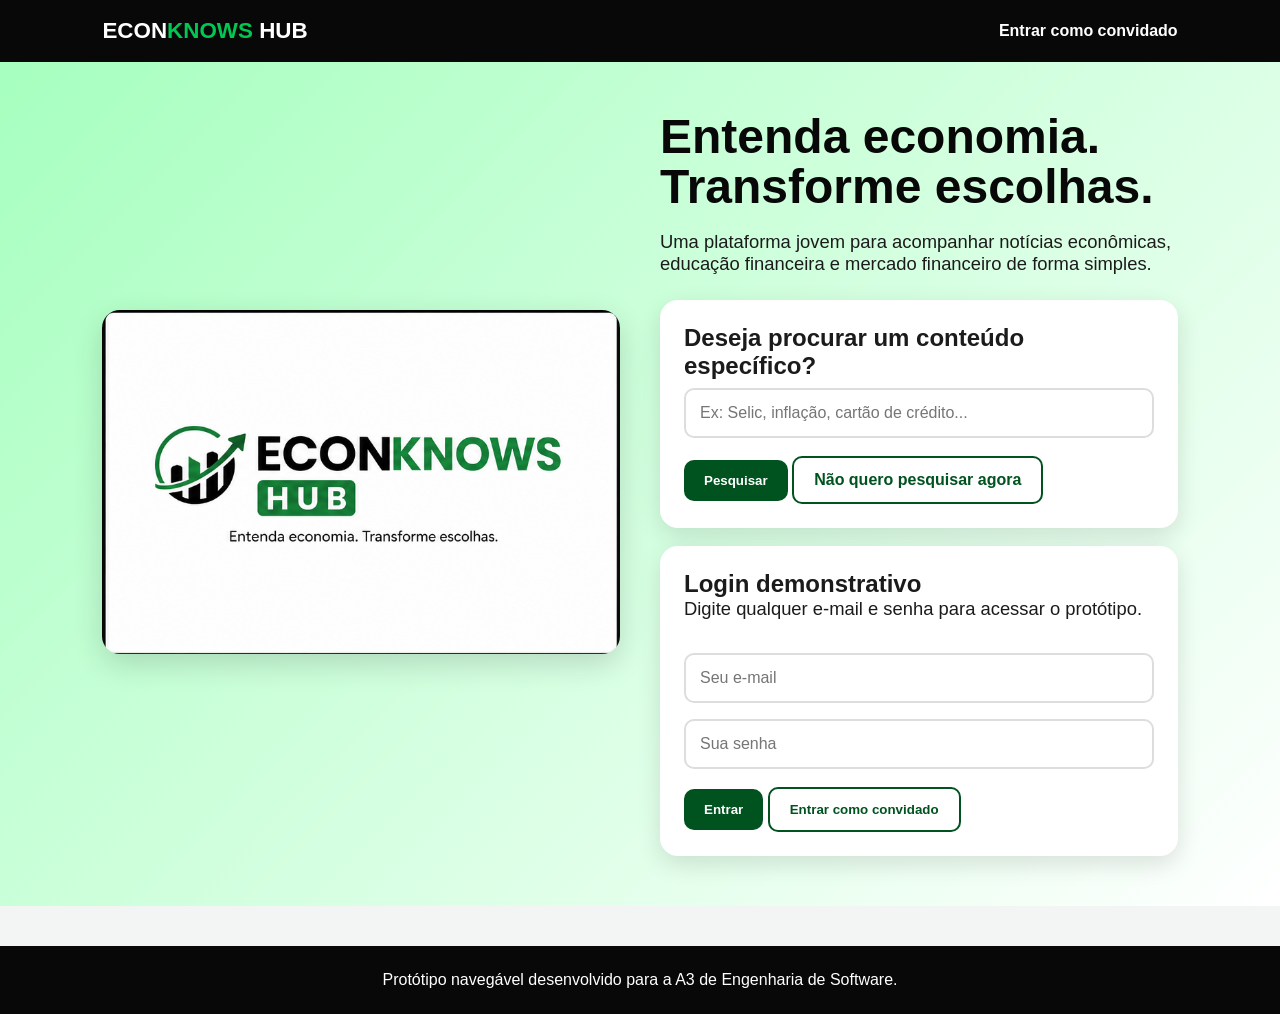
<file: A3_EconKnows_HUB/index.html>
<!DOCTYPE html>
<html lang="pt-BR">
<head>
  <meta charset="UTF-8">
  <meta name="viewport" content="width=device-width, initial-scale=1.0">
  <title>EconKnows HUB | Login</title>
  <link rel="stylesheet" href="css/style.css">
</head>
<body>

<header class="header">
  <div class="logo-text">ECON<span>KNOWS</span> HUB</div>
  <nav class="nav">
    <a href="hub.html">Entrar como convidado</a>
  </nav>
</header>

<main class="hero">
  <section>
    <img src="img/logo.png" alt="Logo EconKnows HUB">
  </section>

  <section>
    <h1>Entenda economia. Transforme escolhas.</h1>
    <p>
      Uma plataforma jovem para acompanhar notícias econômicas,
      educação financeira e mercado financeiro de forma simples.
    </p>

    <div class="search-box">
      <h2>Deseja procurar um conteúdo específico?</h2>
      <input type="text" id="search" placeholder="Ex: Selic, inflação, cartão de crédito...">
      <button onclick="fakeSearch()">Pesquisar</button>
      <a class="btn btn-light" href="hub.html">Não quero pesquisar agora</a>
    </div>

    <div class="card-login">
      <h2>Login demonstrativo</h2>
      <p>Digite qualquer e-mail e senha para acessar o protótipo.</p>
      <input type="email" placeholder="Seu e-mail">
      <input type="password" placeholder="Sua senha">
      <button onclick="fakeLogin()">Entrar</button>
      <button class="btn-light" onclick="guestLogin()">Entrar como convidado</button>
    </div>
  </section>
</main>

<footer class="footer">
  Protótipo navegável desenvolvido para a A3 de Engenharia de Software.
</footer>

<script src="js/script.js"></script>
</body>
</html>
</file>
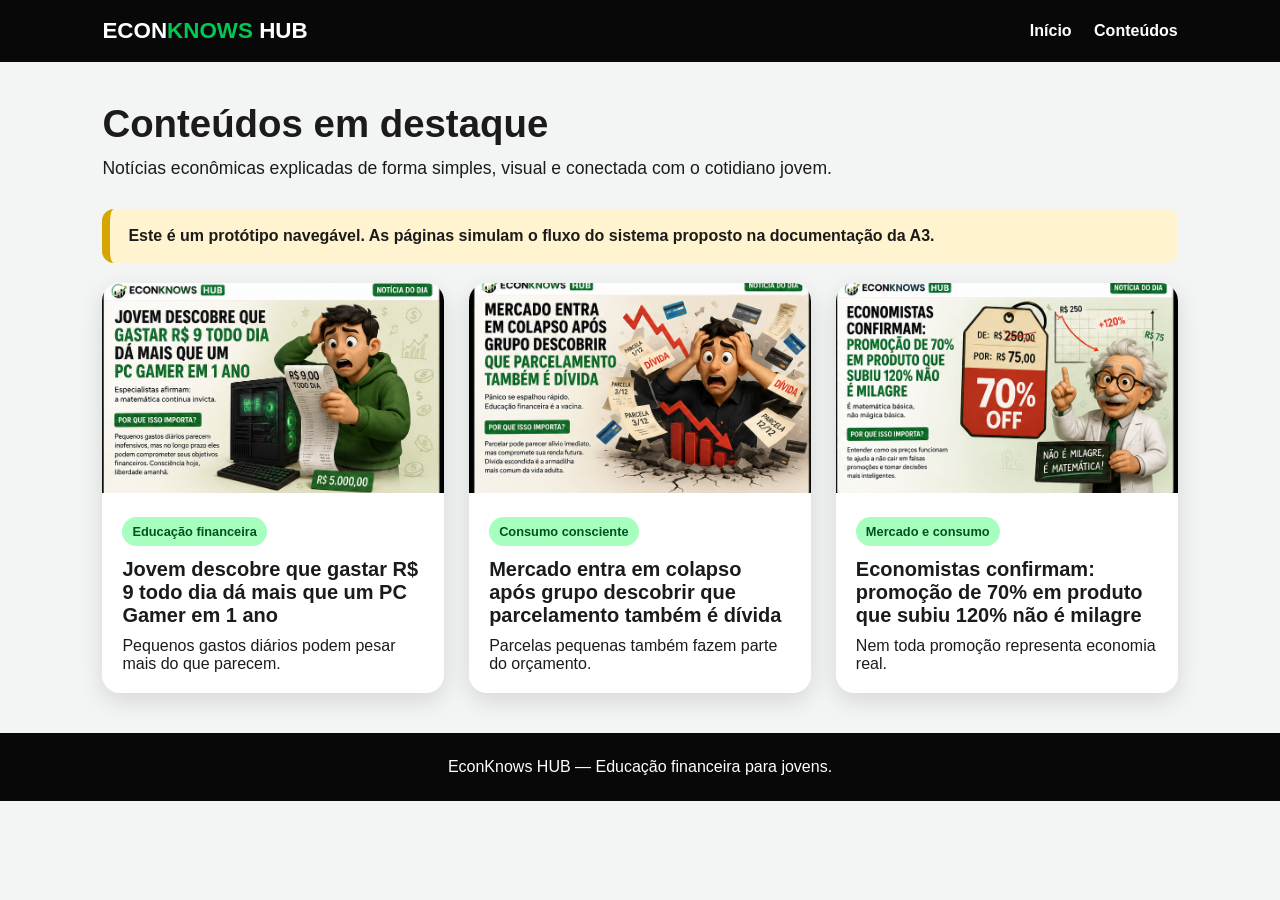
<file: A3_EconKnows_HUB/hub.html>
<!DOCTYPE html>
<html lang="pt-BR">
<head>
  <meta charset="UTF-8">
  <meta name="viewport" content="width=device-width, initial-scale=1.0">
  <title>EconKnows HUB | Notícias</title>
  <link rel="stylesheet" href="css/style.css">
</head>
<body>

<header class="header">
  <div class="logo-text">ECON<span>KNOWS</span> HUB</div>
  <nav class="nav">
    <a href="index.html">Início</a>
    <a href="hub.html">Conteúdos</a>
  </nav>
</header>

<main class="container">
  <h1 class="page-title">Conteúdos em destaque</h1>
  <p class="subtitle">
    Notícias econômicas explicadas de forma simples, visual e conectada com o cotidiano jovem.
  </p>

  <div class="prototype-alert">
    Este é um protótipo navegável. As páginas simulam o fluxo do sistema proposto na documentação da A3.
  </div>

  <section class="grid-news">
    <a href="noticia1.html" class="news-card">
      <img src="img/noticia1.png" alt="Notícia sobre gastos diários">
      <div class="news-content">
        <span class="tag">Educação financeira</span>
        <h2>Jovem descobre que gastar R$ 9 todo dia dá mais que um PC Gamer em 1 ano</h2>
        <p>Pequenos gastos diários podem pesar mais do que parecem.</p>
      </div>
    </a>

    <a href="noticia2.html" class="news-card">
      <img src="img/noticia2.png" alt="Notícia sobre parcelamento">
      <div class="news-content">
        <span class="tag">Consumo consciente</span>
        <h2>Mercado entra em colapso após grupo descobrir que parcelamento também é dívida</h2>
        <p>Parcelas pequenas também fazem parte do orçamento.</p>
      </div>
    </a>

    <a href="noticia3.html" class="news-card">
      <img src="img/noticia3.png" alt="Notícia sobre promoção">
      <div class="news-content">
        <span class="tag">Mercado e consumo</span>
        <h2>Economistas confirmam: promoção de 70% em produto que subiu 120% não é milagre</h2>
        <p>Nem toda promoção representa economia real.</p>
      </div>
    </a>
  </section>
</main>

<footer class="footer">
  EconKnows HUB — Educação financeira para jovens.
</footer>

</body>
</html>
</file>
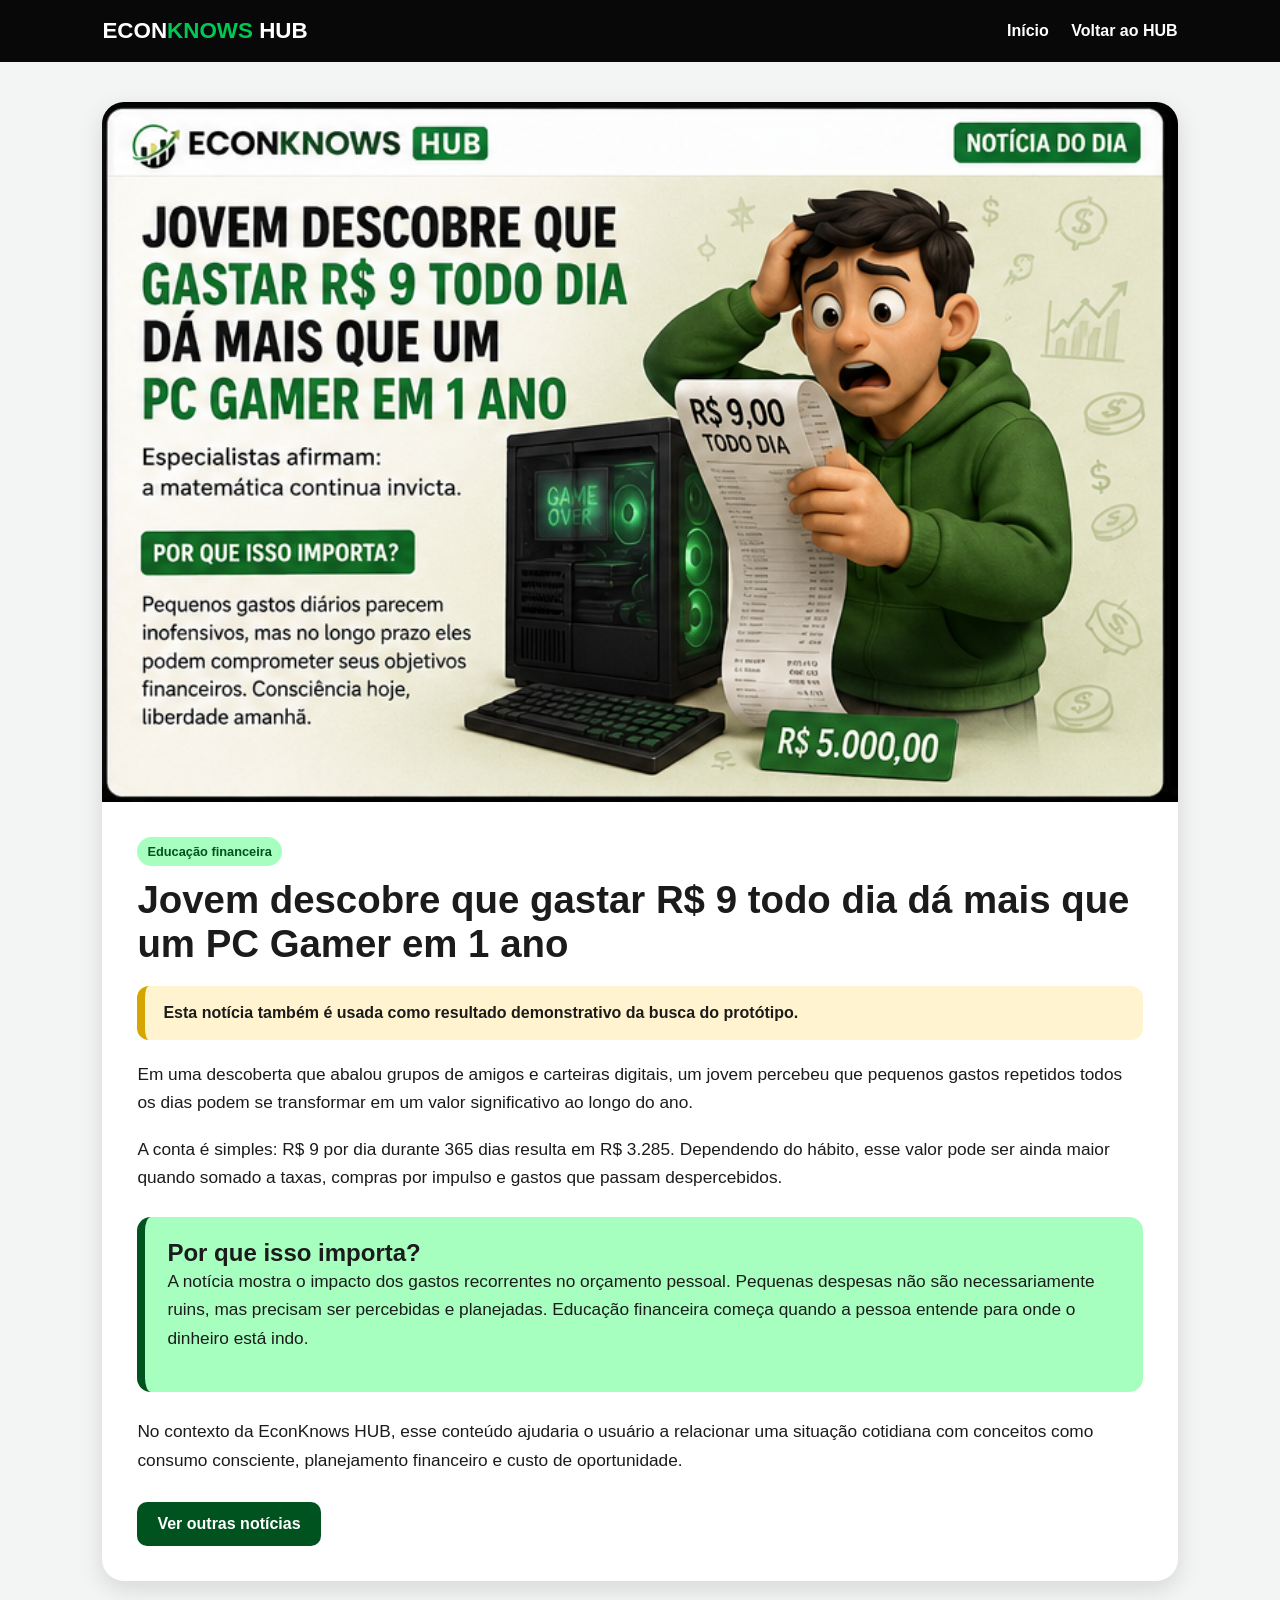
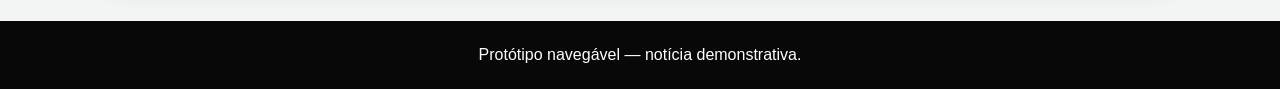
<file: A3_EconKnows_HUB/noticia1.html>
<!DOCTYPE html>
<html lang="pt-BR">
<head>
  <meta charset="UTF-8">
  <meta name="viewport" content="width=device-width, initial-scale=1.0">
  <title>EconKnows HUB | Notícia 1</title>
  <link rel="stylesheet" href="css/style.css">
</head>
<body onload="showSearchMessage()">

<header class="header">
  <div class="logo-text">ECON<span>KNOWS</span> HUB</div>
  <nav class="nav">
    <a href="index.html">Início</a>
    <a href="hub.html">Voltar ao HUB</a>
  </nav>
</header>

<main class="container">
  <article class="article">
    <img src="img/noticia1.png" alt="Jovem descobre gasto diário">

    <div class="article-body">
      <span class="tag">Educação financeira</span>
      <h1>Jovem descobre que gastar R$ 9 todo dia dá mais que um PC Gamer em 1 ano</h1>

      <div id="search-message" class="prototype-alert">
        Esta notícia também é usada como resultado demonstrativo da busca do protótipo.
      </div>

      <p>
        Em uma descoberta que abalou grupos de amigos e carteiras digitais, um jovem percebeu que pequenos gastos
        repetidos todos os dias podem se transformar em um valor significativo ao longo do ano.
      </p>

      <p>
        A conta é simples: R$ 9 por dia durante 365 dias resulta em R$ 3.285. Dependendo do hábito,
        esse valor pode ser ainda maior quando somado a taxas, compras por impulso e gastos que passam despercebidos.
      </p>

      <div class="why">
        <h2>Por que isso importa?</h2>
        <p>
          A notícia mostra o impacto dos gastos recorrentes no orçamento pessoal. Pequenas despesas não são
          necessariamente ruins, mas precisam ser percebidas e planejadas. Educação financeira começa quando a pessoa
          entende para onde o dinheiro está indo.
        </p>
      </div>

      <p>
        No contexto da EconKnows HUB, esse conteúdo ajudaria o usuário a relacionar uma situação cotidiana
        com conceitos como consumo consciente, planejamento financeiro e custo de oportunidade.
      </p>

      <a class="btn" href="hub.html">Ver outras notícias</a>
    </div>
  </article>
</main>

<footer class="footer">
  Protótipo navegável — notícia demonstrativa.
</footer>

<script src="js/script.js"></script>
</body>
</html>
</file>
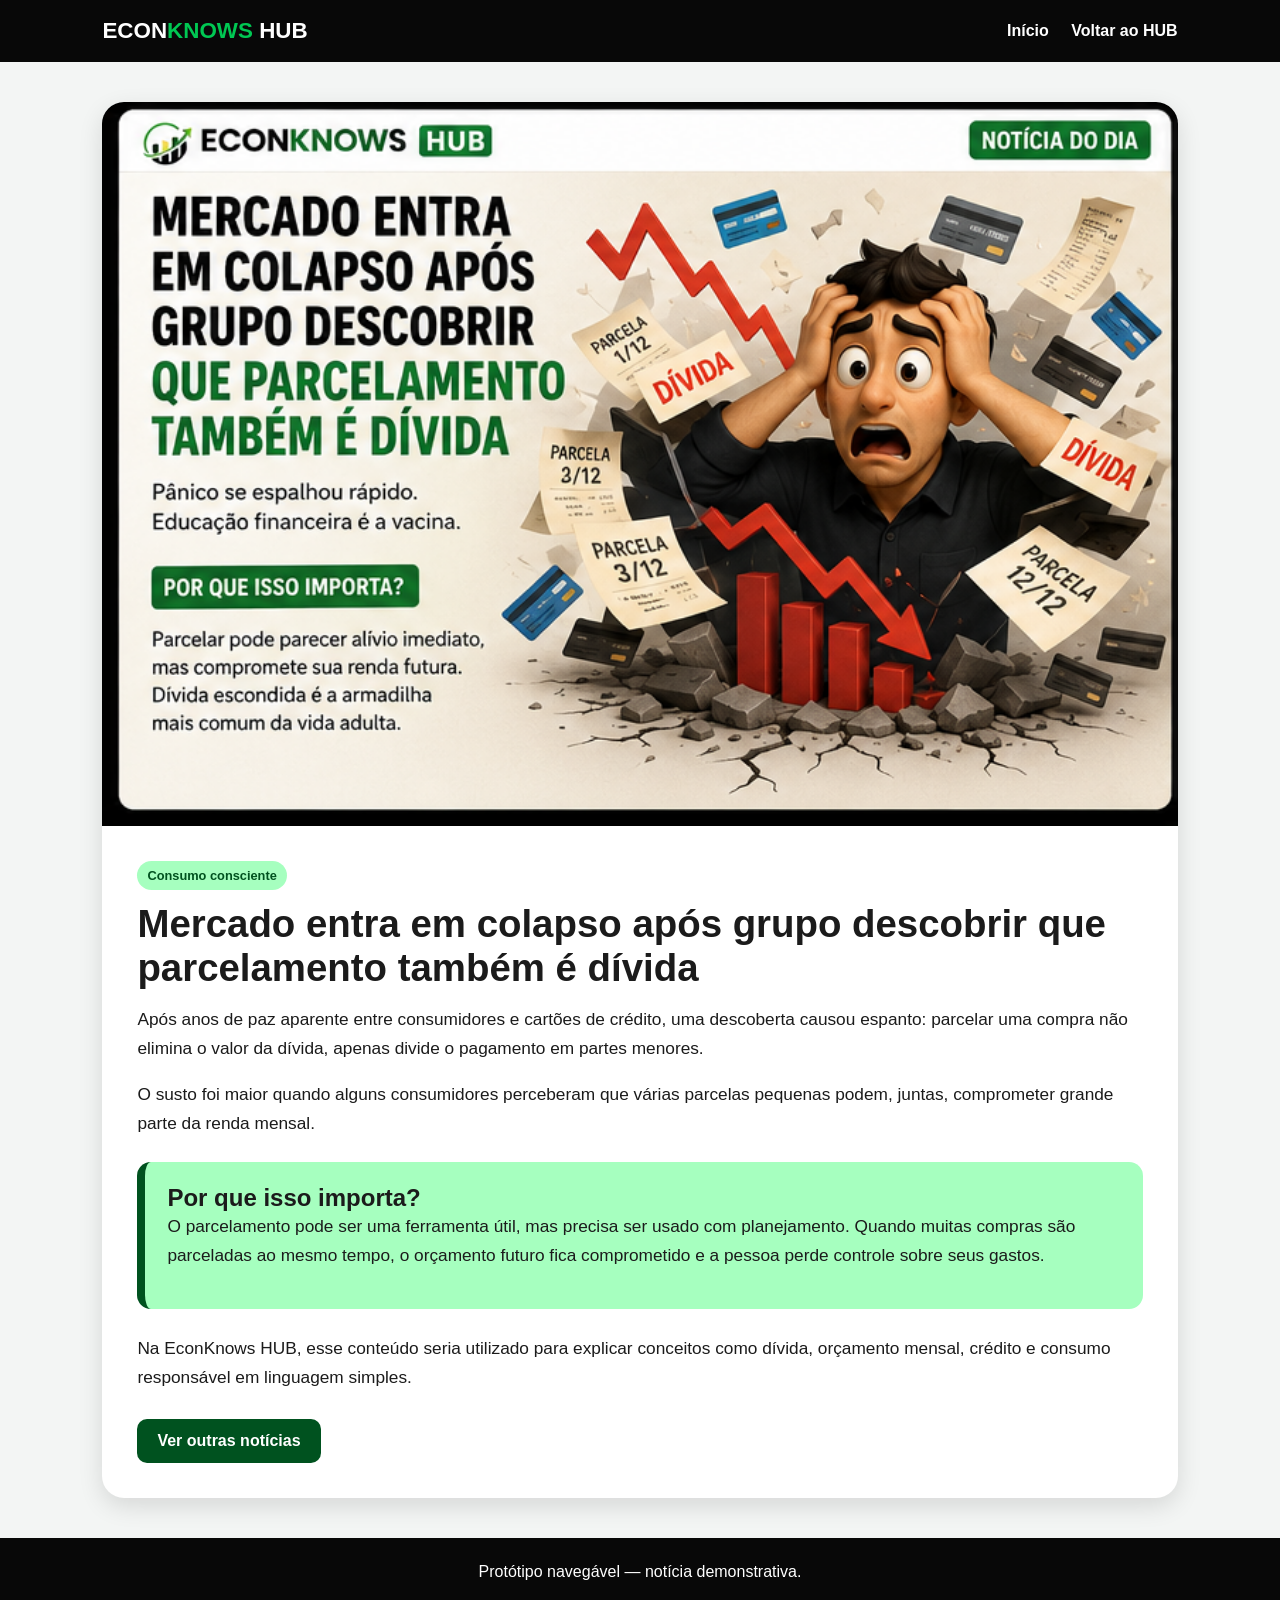
<file: A3_EconKnows_HUB/noticia2.html>
<!DOCTYPE html>
<html lang="pt-BR">
<head>
  <meta charset="UTF-8">
  <meta name="viewport" content="width=device-width, initial-scale=1.0">
  <title>EconKnows HUB | Notícia 2</title>
  <link rel="stylesheet" href="css/style.css">
</head>
<body>

<header class="header">
  <div class="logo-text">ECON<span>KNOWS</span> HUB</div>
  <nav class="nav">
    <a href="index.html">Início</a>
    <a href="hub.html">Voltar ao HUB</a>
  </nav>
</header>

<main class="container">
  <article class="article">
    <img src="img/noticia2.png" alt="Parcelamento também é dívida">

    <div class="article-body">
      <span class="tag">Consumo consciente</span>
      <h1>Mercado entra em colapso após grupo descobrir que parcelamento também é dívida</h1>

      <p>
        Após anos de paz aparente entre consumidores e cartões de crédito, uma descoberta causou espanto:
        parcelar uma compra não elimina o valor da dívida, apenas divide o pagamento em partes menores.
      </p>

      <p>
        O susto foi maior quando alguns consumidores perceberam que várias parcelas pequenas podem, juntas,
        comprometer grande parte da renda mensal.
      </p>

      <div class="why">
        <h2>Por que isso importa?</h2>
        <p>
          O parcelamento pode ser uma ferramenta útil, mas precisa ser usado com planejamento. Quando muitas compras
          são parceladas ao mesmo tempo, o orçamento futuro fica comprometido e a pessoa perde controle sobre seus gastos.
        </p>
      </div>

      <p>
        Na EconKnows HUB, esse conteúdo seria utilizado para explicar conceitos como dívida, orçamento mensal,
        crédito e consumo responsável em linguagem simples.
      </p>

      <a class="btn" href="hub.html">Ver outras notícias</a>
    </div>
  </article>
</main>

<footer class="footer">
  Protótipo navegável — notícia demonstrativa.
</footer>

</body>
</html>
</file>
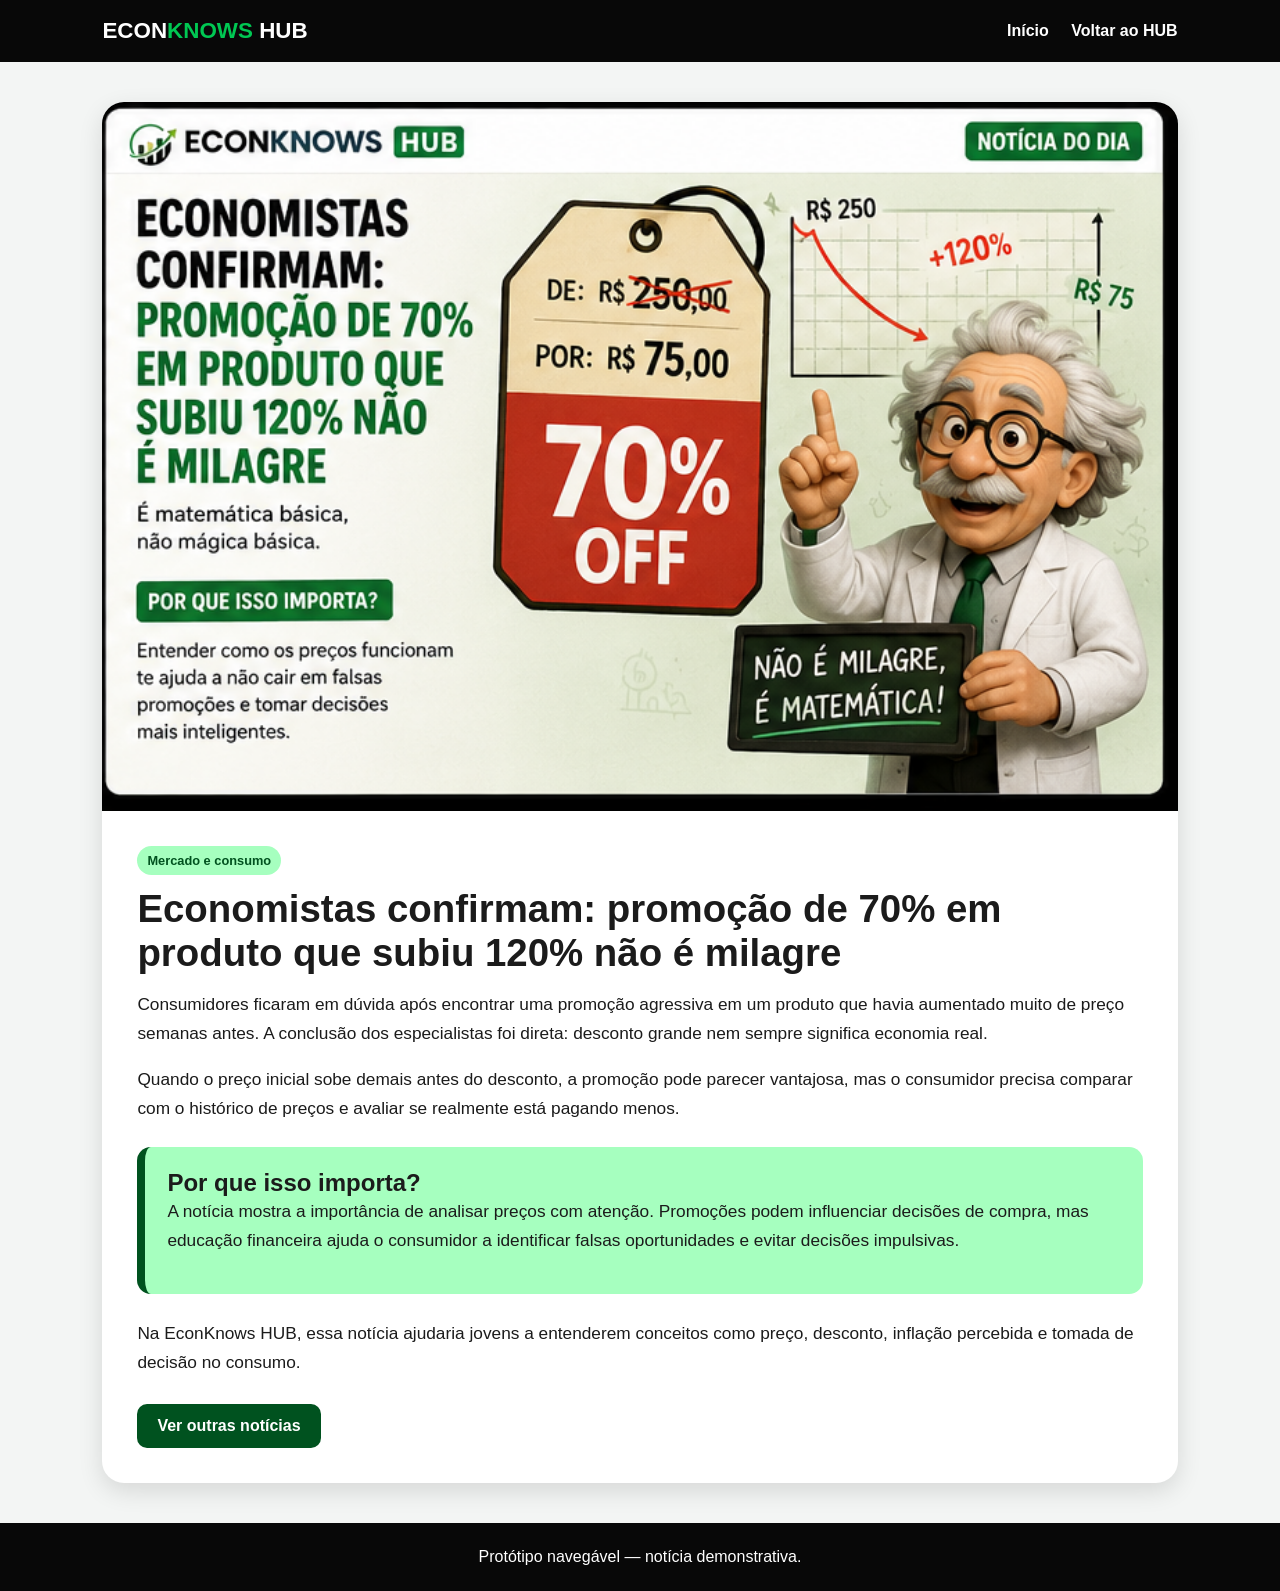
<file: A3_EconKnows_HUB/noticia3.html>
<!DOCTYPE html>
<html lang="pt-BR">
<head>
  <meta charset="UTF-8">
  <meta name="viewport" content="width=device-width, initial-scale=1.0">
  <title>EconKnows HUB | Notícia 3</title>
  <link rel="stylesheet" href="css/style.css">
</head>
<body>

<header class="header">
  <div class="logo-text">ECON<span>KNOWS</span> HUB</div>
  <nav class="nav">
    <a href="index.html">Início</a>
    <a href="hub.html">Voltar ao HUB</a>
  </nav>
</header>

<main class="container">
  <article class="article">
    <img src="img/noticia3.png" alt="Promoção falsa">

    <div class="article-body">
      <span class="tag">Mercado e consumo</span>
      <h1>Economistas confirmam: promoção de 70% em produto que subiu 120% não é milagre</h1>

      <p>
        Consumidores ficaram em dúvida após encontrar uma promoção agressiva em um produto que havia aumentado
        muito de preço semanas antes. A conclusão dos especialistas foi direta: desconto grande nem sempre significa
        economia real.
      </p>

      <p>
        Quando o preço inicial sobe demais antes do desconto, a promoção pode parecer vantajosa, mas o consumidor
        precisa comparar com o histórico de preços e avaliar se realmente está pagando menos.
      </p>

      <div class="why">
        <h2>Por que isso importa?</h2>
        <p>
          A notícia mostra a importância de analisar preços com atenção. Promoções podem influenciar decisões de compra,
          mas educação financeira ajuda o consumidor a identificar falsas oportunidades e evitar decisões impulsivas.
        </p>
      </div>

      <p>
        Na EconKnows HUB, essa notícia ajudaria jovens a entenderem conceitos como preço, desconto, inflação percebida
        e tomada de decisão no consumo.
      </p>

      <a class="btn" href="hub.html">Ver outras notícias</a>
    </div>
  </article>
</main>

<footer class="footer">
  Protótipo navegável — notícia demonstrativa.
</footer>

</body>
</html>
</file>
<file: A3_EconKnows_HUB/css/style.css>
:root {
  --green: #00c853;
  --green-dark: #00521f;
  --green-soft: #a6ffbf;
  --black: #080808;
  --white: #ffffff;
  --gray: #f3f5f4;
  --text: #1b1b1b;
}

* {
  margin: 0;
  padding: 0;
  box-sizing: border-box;
}

body {
  font-family: Arial, Helvetica, sans-serif;
  background: var(--gray);
  color: var(--text);
}

a {
  text-decoration: none;
  color: inherit;
}

.header {
  background: var(--black);
  color: var(--white);
  padding: 18px 8%;
  display: flex;
  justify-content: space-between;
  align-items: center;
}

.logo-text {
  font-size: 1.4rem;
  font-weight: 900;
}

.logo-text span {
  color: var(--green);
}

.nav a {
  margin-left: 18px;
  font-weight: bold;
  color: var(--white);
}

.hero {
  min-height: 90vh;
  padding: 50px 8%;
  display: grid;
  grid-template-columns: 1fr 1fr;
  gap: 40px;
  align-items: center;
  background: linear-gradient(135deg, var(--green-soft), var(--white));
}

.hero img {
  width: 100%;
  max-width: 520px;
  border-radius: 18px;
  box-shadow: 0 10px 30px rgba(0,0,0,0.15);
}

.hero h1 {
  font-size: 3rem;
  line-height: 1.05;
  color: var(--black);
  margin-bottom: 18px;
}

.hero p {
  font-size: 1.15rem;
  margin-bottom: 25px;
}

.card-login,
.search-box,
.notice-box {
  background: var(--white);
  padding: 24px;
  border-radius: 18px;
  box-shadow: 0 8px 25px rgba(0,0,0,0.12);
  margin-top: 18px;
}

input {
  width: 100%;
  padding: 14px;
  margin: 8px 0;
  border: 2px solid #ddd;
  border-radius: 10px;
  font-size: 1rem;
}

button,
.btn {
  display: inline-block;
  background: var(--green-dark);
  color: var(--white);
  padding: 13px 20px;
  border: none;
  border-radius: 10px;
  margin-top: 10px;
  font-weight: 900;
  cursor: pointer;
  transition: 0.2s;
}

button:hover,
.btn:hover {
  background: var(--black);
  transform: translateY(-2px);
}

.btn-light {
  background: var(--white);
  color: var(--green-dark);
  border: 2px solid var(--green-dark);
}

.container {
  width: 84%;
  margin: 40px auto;
}

.page-title {
  font-size: 2.4rem;
  margin-bottom: 12px;
}

.subtitle {
  margin-bottom: 30px;
  font-size: 1.1rem;
}

.grid-news {
  display: grid;
  grid-template-columns: repeat(3, 1fr);
  gap: 25px;
}

.news-card {
  background: var(--white);
  border-radius: 18px;
  overflow: hidden;
  box-shadow: 0 8px 25px rgba(0,0,0,0.12);
  transition: 0.2s;
}

.news-card:hover {
  transform: translateY(-6px);
}

.news-card img {
  width: 100%;
  height: 210px;
  object-fit: cover;
}

.news-content {
  padding: 20px;
}

.tag {
  display: inline-block;
  background: var(--green-soft);
  color: var(--green-dark);
  padding: 7px 10px;
  border-radius: 999px;
  font-size: 0.8rem;
  font-weight: 900;
  margin-bottom: 12px;
}

.news-content h2 {
  font-size: 1.25rem;
  margin-bottom: 10px;
}

.article {
  background: var(--white);
  border-radius: 22px;
  overflow: hidden;
  box-shadow: 0 8px 25px rgba(0,0,0,0.12);
}

.article img {
  width: 100%;
  display: block;
}

.article-body {
  padding: 35px;
}

.article-body h1 {
  font-size: 2.4rem;
  margin-bottom: 15px;
}

.article-body p {
  font-size: 1.08rem;
  line-height: 1.65;
  margin-bottom: 18px;
}

.why {
  background: var(--green-soft);
  border-left: 8px solid var(--green-dark);
  padding: 22px;
  border-radius: 14px;
  margin: 25px 0;
}

.prototype-alert {
  background: #fff4cf;
  border-left: 8px solid #d6a600;
  padding: 18px;
  border-radius: 12px;
  margin: 20px 0;
  font-weight: bold;
}

.footer {
  text-align: center;
  padding: 25px;
  margin-top: 40px;
  background: var(--black);
  color: var(--white);
}

@media (max-width: 900px) {
  .hero {
    grid-template-columns: 1fr;
  }

  .grid-news {
    grid-template-columns: 1fr;
  }

  .hero h1 {
    font-size: 2.3rem;
  }

  .header {
    flex-direction: column;
    gap: 12px;
  }
}
</file>
